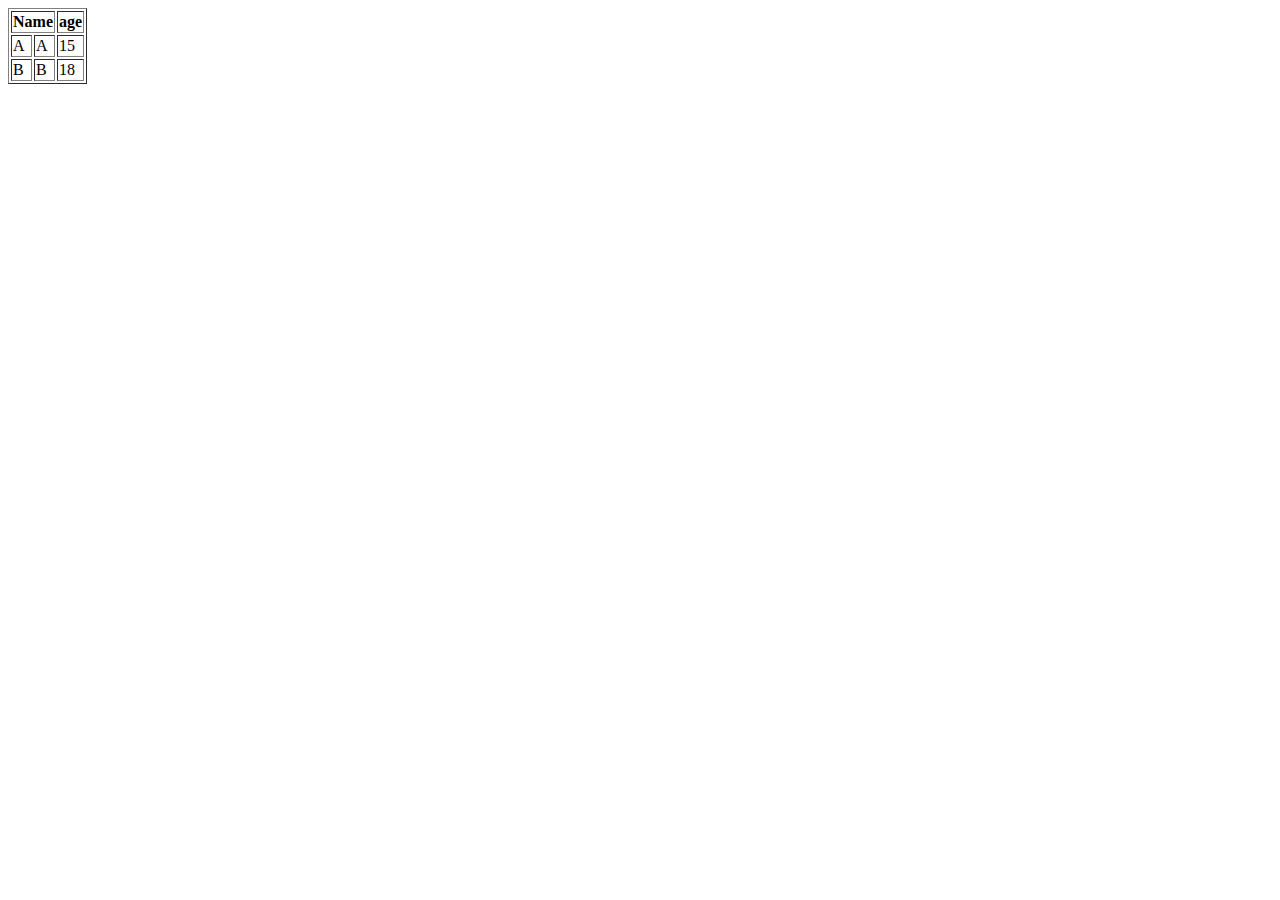
<file: colspan.html>
<!DOCTYPE html>
<html lang="en">
<head>
    <meta charset="UTF-8">
    <meta http-equiv="X-UA-Compatible" content="IE=edge">
    <meta name="viewport" content="width=device-width, initial-scale=1.0">
    <title>Colspan</title>
</head>
<body>
    <table border="1">
        <tr>
            <th colspan="2">Name</th>
            <th>age</th>
        </tr>
        <tr>
            <td>A</td>
            <td>A</td>
            <td>15</td>
        </tr>
        <tr>
            <td>B</td>
            <td>B</td>
            <td>18</td>
        </tr>
    </table>
</body>
</html>
</file>
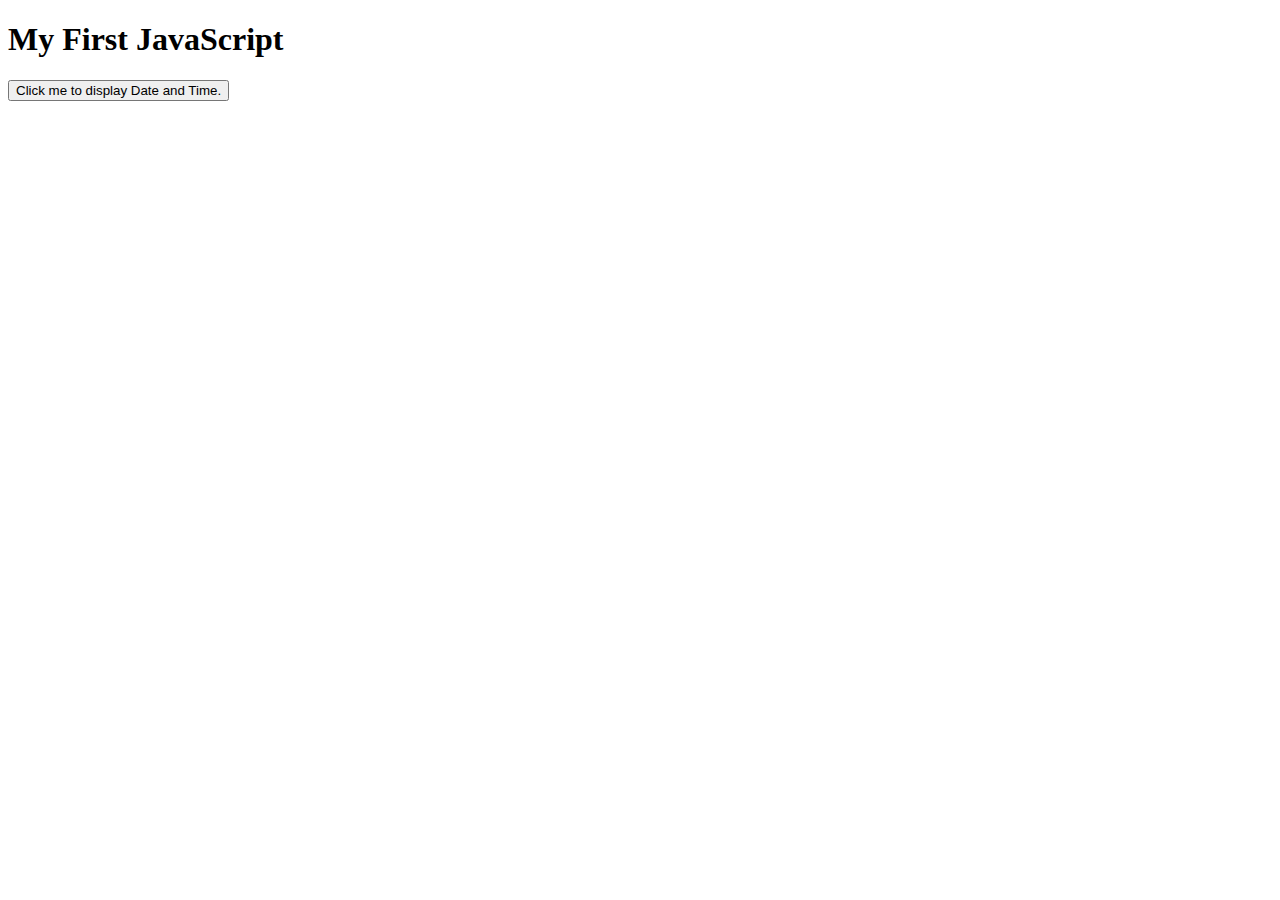
<file: date-time.html>
<!DOCTYPE html>
<html lang="en">
<head>
    <meta charset="UTF-8">
    <meta http-equiv="X-UA-Compatible" content="IE=edge">
    <meta name="viewport" content="width=device-width, initial-scale=1.0">
    <title>Document</title>
</head>
<body>
    <h1>My First JavaScript</h1>

    <button type="button"
    onclick="document.getElementById('demo').innerHTML = Date()">
    Click me to display Date and Time.</button>

    <p id="demo"></p>
    
</body>
</html>
</file>
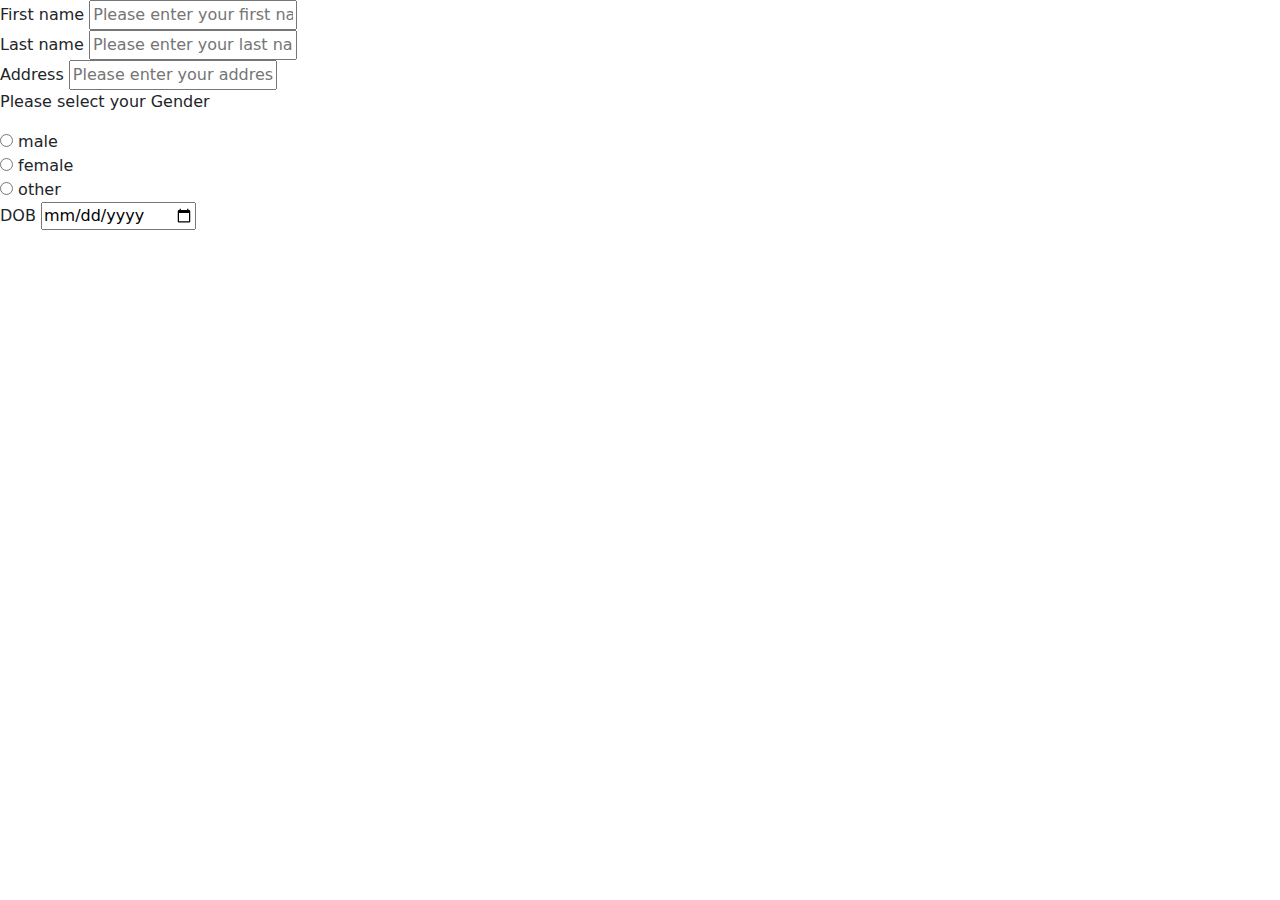
<file: formm.html>
<!DOCTYPE html>
<html lang="en">
<head>
    <meta charset="UTF-8">
    <meta http-equiv="X-UA-Compatible" content="IE=edge">
    <meta name="viewport" content="width=device-width, initial-scale=1.0">
    <title>Document</title>
    <link href="https://cdn.jsdelivr.net/npm/bootstrap@5.3.3/dist/css/bootstrap.min.css" rel="stylesheet" integrity="sha384-QWTKZyjpPEjISv5WaRU9OFeRpok6YctnYmDr5pNlyT2bRjXh0JMhjY6hW+ALEwIH" crossorigin="anonymous">
    <script src="https://cdn.jsdelivr.net/npm/bootstrap@5.3.3/dist/js/bootstrap.bundle.min.js" integrity="sha384-YvpcrYf0tY3lHB60NNkmXc5s9fDVZLESaAA55NDzOxhy9GkcIdslK1eN7N6jIeHz" crossorigin="anonymous"></script>
</head>
<body>
    <form action="">
        <label for="first-name">First name</label>
        <input type="text" id="first-name" required placeholder="Please enter your first name">
<br>
        <label for="last-name">Last name</label>
        <input type="text" id="last-name" required placeholder="Please enter your last name">
<br>
        <label for="address">Address</label>
        <input type="text" id="address" required placeholder="Please enter your address">
<br>
        <p>Please select your Gender</p>
        <input type="radio" id="male" name="gender" value="MALE">
        <label for="male">male</label><br>
        <input type="radio" id="female" name="gender" value="FEMALE">
        <label for="female">female</label><br>
        <input type="radio" id="other" name="gender" value="OTHER">
        <label for="other">other</label>
<br>
        <label for="">DOB</label>
        <input type="date" name="" id="">
    </form>
</body>
</html>
</file>
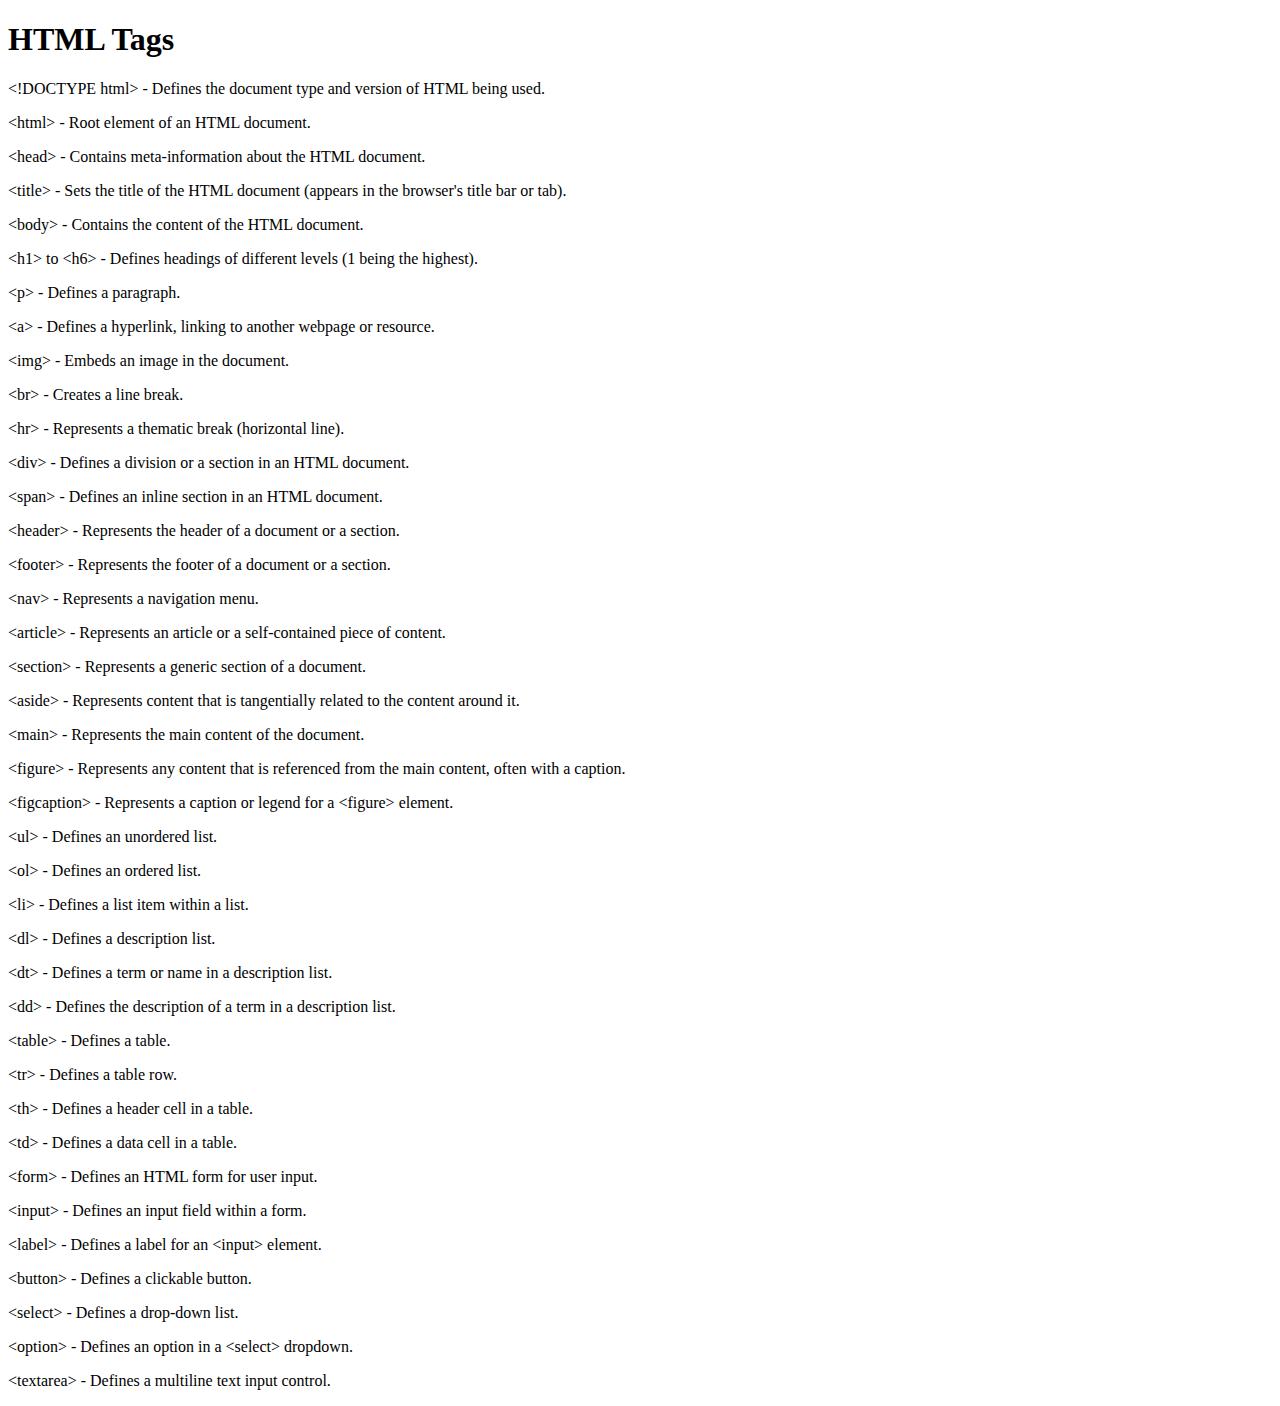
<file: htmlnotes.html>
<!DOCTYPE html>
<html>

<head>
    <title>HTML Tags</title>
</head>

<body>

    <h1>HTML Tags</h1>

    <p>&lt;!DOCTYPE html&gt; - Defines the document type and version of HTML being used.</p>
    <p>&lt;html&gt; - Root element of an HTML document.</p>
    <p>&lt;head&gt; - Contains meta-information about the HTML document.</p>
    <p>&lt;title&gt; - Sets the title of the HTML document (appears in the browser's title bar or tab).</p>
    <p>&lt;body&gt; - Contains the content of the HTML document.</p>
    <p>&lt;h1&gt; to &lt;h6&gt; - Defines headings of different levels (1 being the highest).</p>
    <p>&lt;p&gt; - Defines a paragraph.</p>
    <p>&lt;a&gt; - Defines a hyperlink, linking to another webpage or resource.</p>
    <p>&lt;img&gt; - Embeds an image in the document.</p>
    <p>&lt;br&gt; - Creates a line break.</p>
    <p>&lt;hr&gt; - Represents a thematic break (horizontal line).</p>
    <p>&lt;div&gt; - Defines a division or a section in an HTML document.</p>
    <p>&lt;span&gt; - Defines an inline section in an HTML document.</p>
    <p>&lt;header&gt; - Represents the header of a document or a section.</p>
    <p>&lt;footer&gt; - Represents the footer of a document or a section.</p>
    <p>&lt;nav&gt; - Represents a navigation menu.</p>
    <p>&lt;article&gt; - Represents an article or a self-contained piece of content.</p>
    <p>&lt;section&gt; - Represents a generic section of a document.</p>
    <p>&lt;aside&gt; - Represents content that is tangentially related to the content around it.</p>
    <p>&lt;main&gt; - Represents the main content of the document.</p>
    <p>&lt;figure&gt; - Represents any content that is referenced from the main content, often with a caption.</p>
    <p>&lt;figcaption&gt; - Represents a caption or legend for a &lt;figure&gt; element.</p>
    <p>&lt;ul&gt; - Defines an unordered list.</p>
    <p>&lt;ol&gt; - Defines an ordered list.</p>
    <p>&lt;li&gt; - Defines a list item within a list.</p>
    <p>&lt;dl&gt; - Defines a description list.</p>
    <p>&lt;dt&gt; - Defines a term or name in a description list.</p>
    <p>&lt;dd&gt; - Defines the description of a term in a description list.</p>
    <p>&lt;table&gt; - Defines a table.</p>
    <p>&lt;tr&gt; - Defines a table row.</p>
    <p>&lt;th&gt; - Defines a header cell in a table.</p>
    <p>&lt;td&gt; - Defines a data cell in a table.</p>
    <p>&lt;form&gt; - Defines an HTML form for user input.</p>
    <p>&lt;input&gt; - Defines an input field within a form.</p>
    <p>&lt;label&gt; - Defines a label for an &lt;input&gt; element.</p>
    <p>&lt;button&gt; - Defines a clickable button.</p>
    <p>&lt;select&gt; - Defines a drop-down list.</p>
    <p>&lt;option&gt; - Defines an option in a &lt;select&gt; dropdown.</p>
    <p>&lt;textarea&gt; - Defines a multiline text input control.</p>

</body>

</html>
</file>
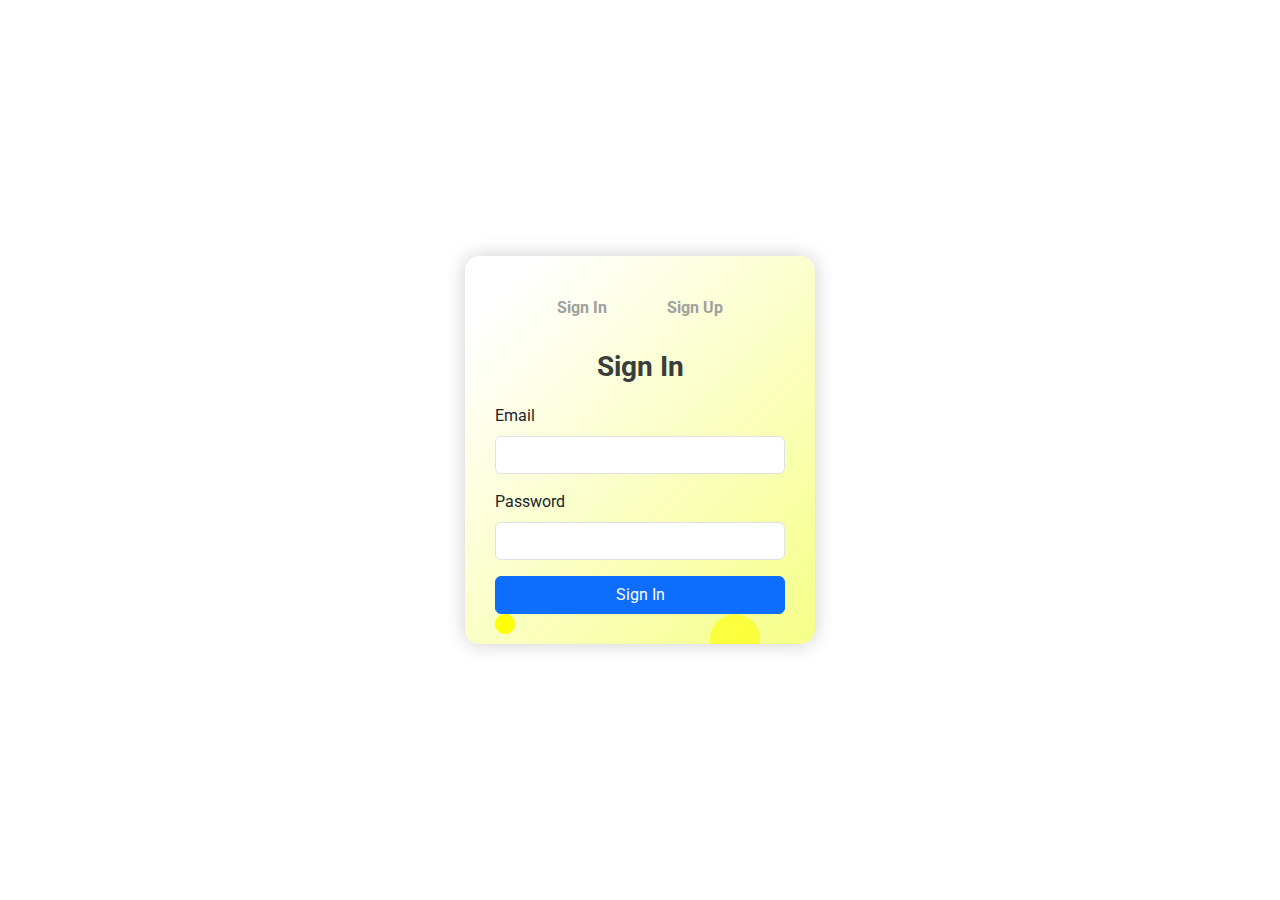
<file: new.html>
<!DOCTYPE html>
<html lang="en">
<head>
    <meta charset="UTF-8">
    <meta http-equiv="X-UA-Compatible" content="IE=edge">
    <meta name="viewport" content="width=device-width, initial-scale=1.0">
    <title>Registration Form</title>
    <link href="https://fonts.googleapis.com/css2?family=Roboto:wght@400;700&display=swap" rel="stylesheet">
    <link href="https://cdn.jsdelivr.net/npm/bootstrap@5.3.3/dist/css/bootstrap.min.css" rel="stylesheet" integrity="sha384-QWTKZyjpPEjISv5WaRU9OFeRpok6YctnYmDr5pNlyT2bRjXh0JMhjY6hW+ALEwIH" crossorigin="anonymous">
    <style>
        body, html {
            height: 100%;
            margin: 0;
            display: flex;
            justify-content: center;
            align-items: center;
            background: linear-gradient(135deg, #ffffff 10%, #ffffff 100%);
            font-family: 'Roboto', sans-serif;
        }
        .container-box {
            position: relative;
            background: linear-gradient(135deg, white 10%, #f5ff87 100%);
            border-radius: 15px;
            box-shadow: 0 0 20px rgba(0, 0, 0, 0.2);
            padding: 30px;
            width: 350px;
            overflow: hidden;
        }
        .form-section {
            display: none;
        }
        .form-section.active {
            display: block;
        }
        .form-title {
            text-align: center;
            margin-bottom: 20px;
            font-weight: 700;
            color: rgb(58, 61, 58);
        }
        .toggle-btns {
            display: flex;
            justify-content: center;
            margin-bottom: 20px;
            position: relative;
        }
        .toggle-btns span {
            padding: 10px 20px;
            cursor: pointer;
            font-weight: 700;
            color: rgb(160, 160, 160);
            /* background: #000000; */
            margin: 0 10px;
            border-radius: 5px;
        }
        .toggle-btns span:hover {
            background: #f2ec97;
        }
        .bubble {
            position: absolute;
            width: 20px;
            height: 20px;
            background: rgba(255, 255, 0, 0.6);
            border-radius: 50%;
            animation: bubble 10s infinite;
        }
        .bubble:nth-child(2) {
            width: 30px;
            height: 30px;
            left: 20%;
            animation-duration: 7s;
        }
        .bubble:nth-child(3) {
            width: 40px;
            height: 40px;
            left: 50%;
            animation-duration: 12s;
        }
        .bubble:nth-child(4) {
            width: 50px;
            height: 50px;
            left: 70%;
            animation-duration: 9s;
        }
        @keyframes bubble {
            0% {
                bottom: -20px;
                opacity: 0;
            }
            50% {
                opacity: 0.8;
            }
            100% {
                bottom: 100%;
                opacity: 0;
            }
        }
    </style>
    <script>
      function showSection(section) {
            document.querySelectorAll('.form-section').forEach(el => el.classList.remove('active'));
            document.getElementById(section).classList.add('active');
            
            // Hide the respective toggle button when its section is active
            if (section === 'signIn') {
                document.getElementById('signInToggle').classList.add('active');
                document.getElementById('signUpToggle').classList.remove('active');
            } else if (section === 'signUp') {
                document.getElementById('signUpToggle').classList.add('active');
                document.getElementById('signInToggle').classList.remove('active');
            }
        }
        function cleardata() {
            document.getElementById("signUpFirstName").value = "";
            document.getElementById("signUpLastName").value = "";
            document.getElementById("signUpEmail").value = "";
            document.getElementById("signUpPassword").value = "";
        }
    </script>
</head>
<body>
    <div class="container-box">
        <div class="toggle-btns">
            <span id="signInToggle" class="active" onclick="showSection('signIn')">Sign In</span>
            <span id="signUpToggle" onclick="showSection('signUp')">Sign Up</span>
         </div>
        <div id="signIn" class="form-section active">
            <h3 class="form-title">Sign In</h3>
            <form>
                <div class="mb-3">
                    <label for="signInEmail" class="form-label">Email</label>
                    <input type="email" class="form-control" id="signInEmail" required>
                </div>
                <div class="mb-3">
                    <label for="signInPassword" class="form-label">Password</label>
                    <input type="password" class="form-control" id="signInPassword" required>
                </div>
                <button type="submit" class="btn btn-primary w-100">Sign In</button>
            </form>
        </div>
        <div id="signUp" class="form-section">
            <h3 class="form-title">Sign Up</h3>
            <form>
                <div class="mb-3">
                    <label for="signUpFirstName" class="form-label">First Name</label>
                    <input type="text" class="form-control" id="signUpFirstName" required>
                </div>
                <div class="mb-3">
                    <label for="signUpLastName" class="form-label">Last Name</label>
                    <input type="text" class="form-control" id="signUpLastName" required>
                </div>
                <div class="mb-3">
                    <label for="signUpEmail" class="form-label">Email</label>
                    <input type="email" class="form-control" id="signUpEmail" required>
                </div>
                <div class="mb-3">
                    <label for="signUpPassword" class="form-label">Password</label>
                    <input type="password" class="form-control" id="signUpPassword" required>
                </div>
                <button type="submit" class="btn btn-primary w-100">Sign Up</button>
                <button type="button" class="btn btn-danger w-100 mt-2" onclick="cleardata()">Cancel</button>
            </form>
        </div>
        <div class="bubble"></div>
        <div class="bubble"></div>
        <div class="bubble"></div>
        <div class="bubble"></div>
    </div>
</body>
</html>
</file>
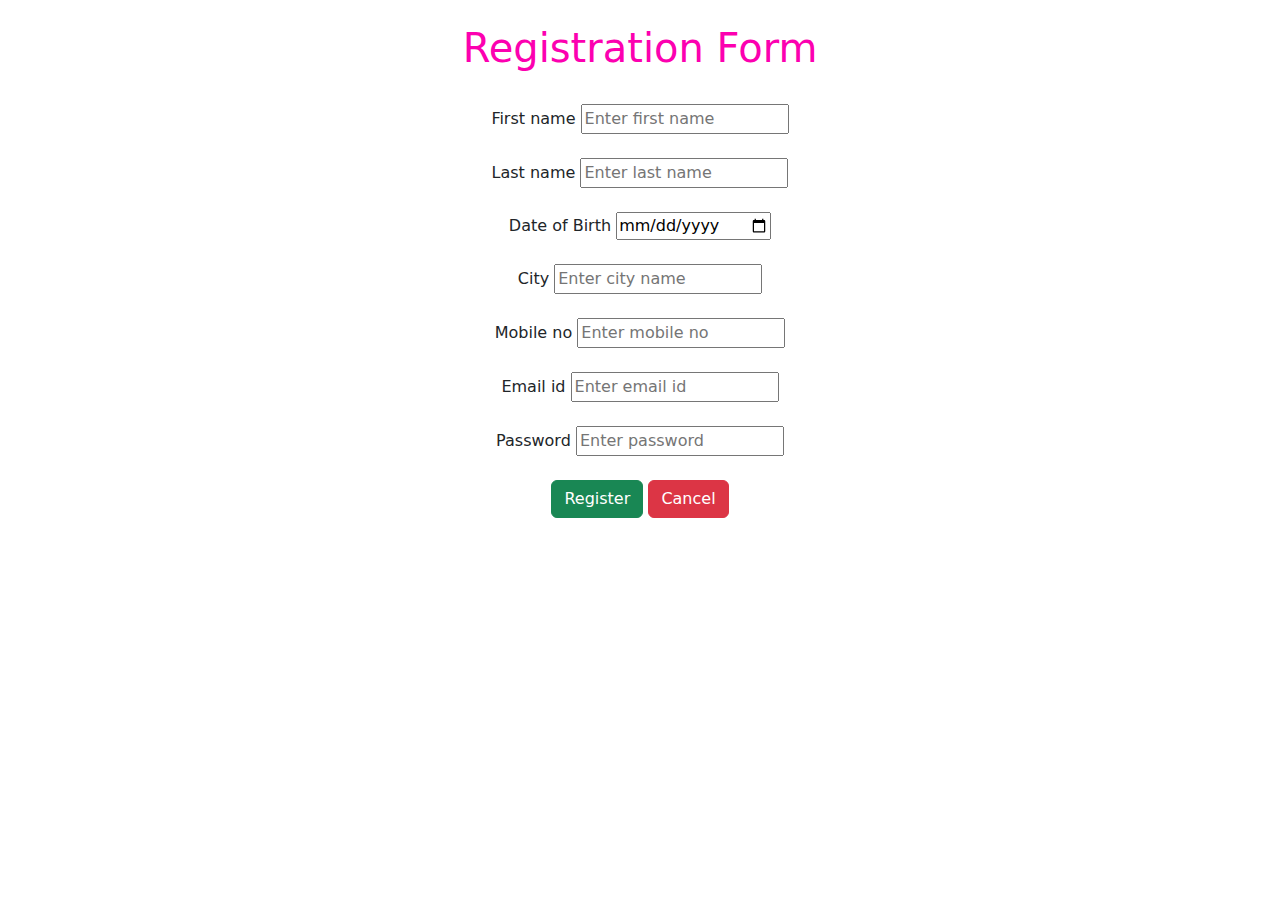
<file: registration.html>
<!DOCTYPE html>
<html lang="en">

<head>
    <meta charset="UTF-8">
    <meta http-equiv="X-UA-Compatible" content="IE=edge">
    <meta name="viewport" content="width=device-width, initial-scale=1.0">
    <title>registraion</title>
    <link href="https://cdn.jsdelivr.net/npm/bootstrap@5.3.3/dist/css/bootstrap.min.css" rel="stylesheet" integrity="sha384-QWTKZyjpPEjISv5WaRU9OFeRpok6YctnYmDr5pNlyT2bRjXh0JMhjY6hW+ALEwIH" crossorigin="anonymous">
    <script src="https://cdn.jsdelivr.net/npm/bootstrap@5.3.3/dist/js/bootstrap.bundle.min.js" integrity="sha384-YvpcrYf0tY3lHB60NNkmXc5s9fDVZLESaAA55NDzOxhy9GkcIdslK1eN7N6jIeHz" crossorigin="anonymous"></script>

</head>

<body>
    <br>
    <!-- <marquee behavior="" direction=""> -->
        <h1 align="center" style="color: rgb(252, 0, 176);">Registration Form</h1>

    <!-- </marquee> -->
        <br>
    <div align="center">
        <div>
            <label>First name</label>
            <input type="text" placeholder="Enter first name">
        </div>
        <br>
        <div>
            <label>Last name</label>
            <input type="text" placeholder="Enter last name">
        </div><br>
        <div>
            <label>Date of Birth</label>
            <input type="date">
        </div><br>
        <div>
            <label>City</label>
            <input type="text" placeholder="Enter city name">
        </div><br>
        <div>
            <label>Mobile no</label>
            <input type="number" placeholder="Enter mobile no">
        </div><br>
        <div>
            <label>Email id</label>
            <input type="email" placeholder="Enter email id">
        </div><br>
        <div>
            <label>Password</label>
            <input type="password" placeholder="Enter password">
        </div> <br>
        <button class="btn btn-success">Register</button>
        <button class="btn btn-danger">Cancel</button>
    </div>
</body>

</html>
</file>
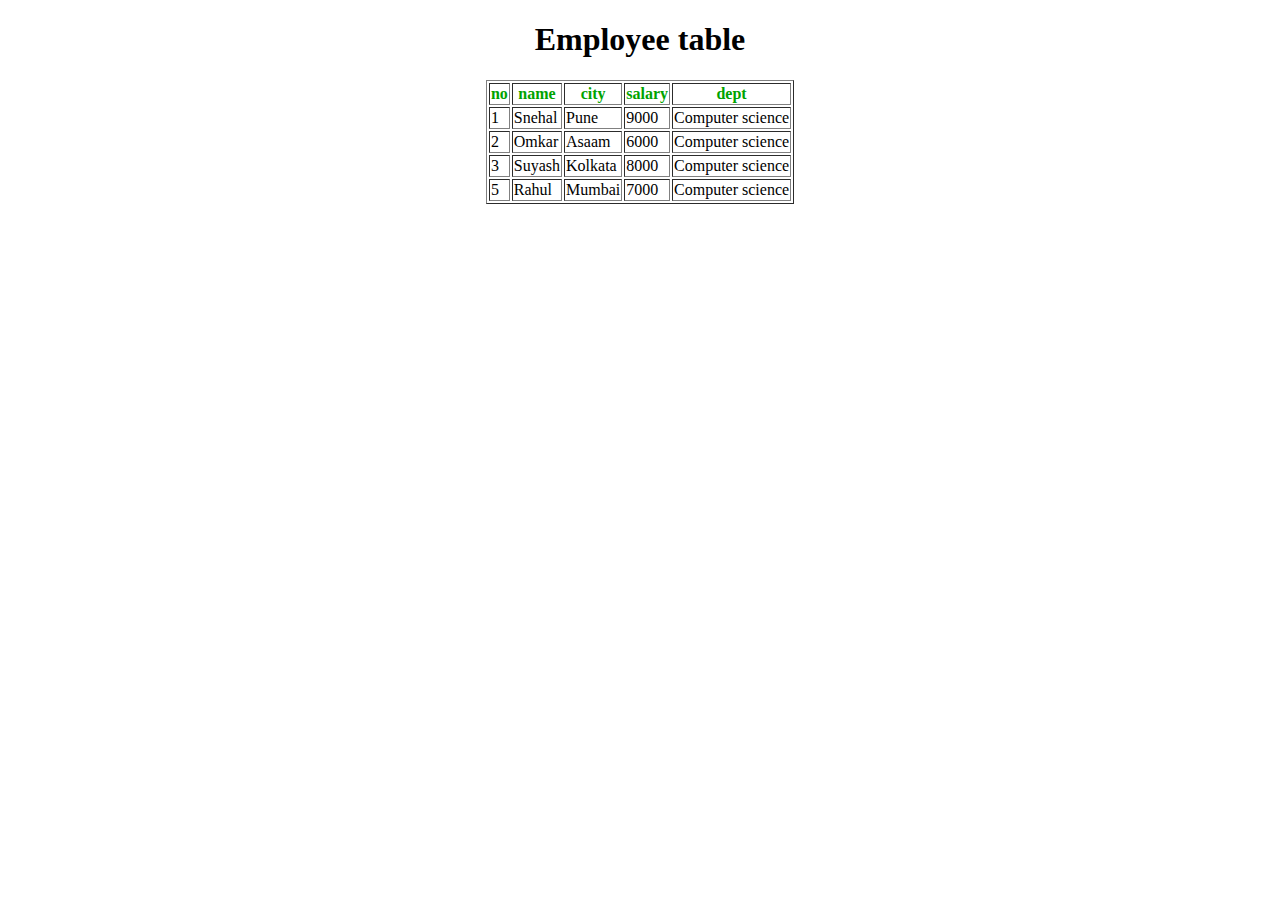
<file: table.html>
<!DOCTYPE html>
<html lang="en">
<head>
    <meta charset="UTF-8">
    <meta http-equiv="X-UA-Compatible" content="IE=edge">
    <meta name="viewport" content="width=device-width, initial-scale=1.0">
    <title>table</title>
</head>
<body>
    <h1 align ="center">Employee table</h1>

    <div align="center">
        <table border="1">
            <thead style="color: rgb(0, 163, 0);">
                <th>no</th>
                <th>name</th>
                <th>city</th>
                <th>salary</th>
                <th>dept</th>
            </thead>
            <tr>
                <td>1</td>
                <td>Snehal</td>
                <td>Pune</td>
                <td>9000</td>
                <td>Computer science</td>
            </tr>

            <tr>
                <td>2</td>
                <td>Omkar</td>
                <td>Asaam</td>
                <td>6000</td>
                <td>Computer science</td>
            </tr>

            <tr>
                <td>3</td>
                <td>Suyash</td>
                <td>Kolkata</td>
                <td>8000</td>
                <td>Computer science</td>
            </tr>

            <tr>
                <td>5</td>
                <td>Rahul</td>
                <td>Mumbai</td>
                <td>7000</td>
                <td>Computer science</td>
            </tr>
        </table>
    </div>
</body>
</html>
</file>
